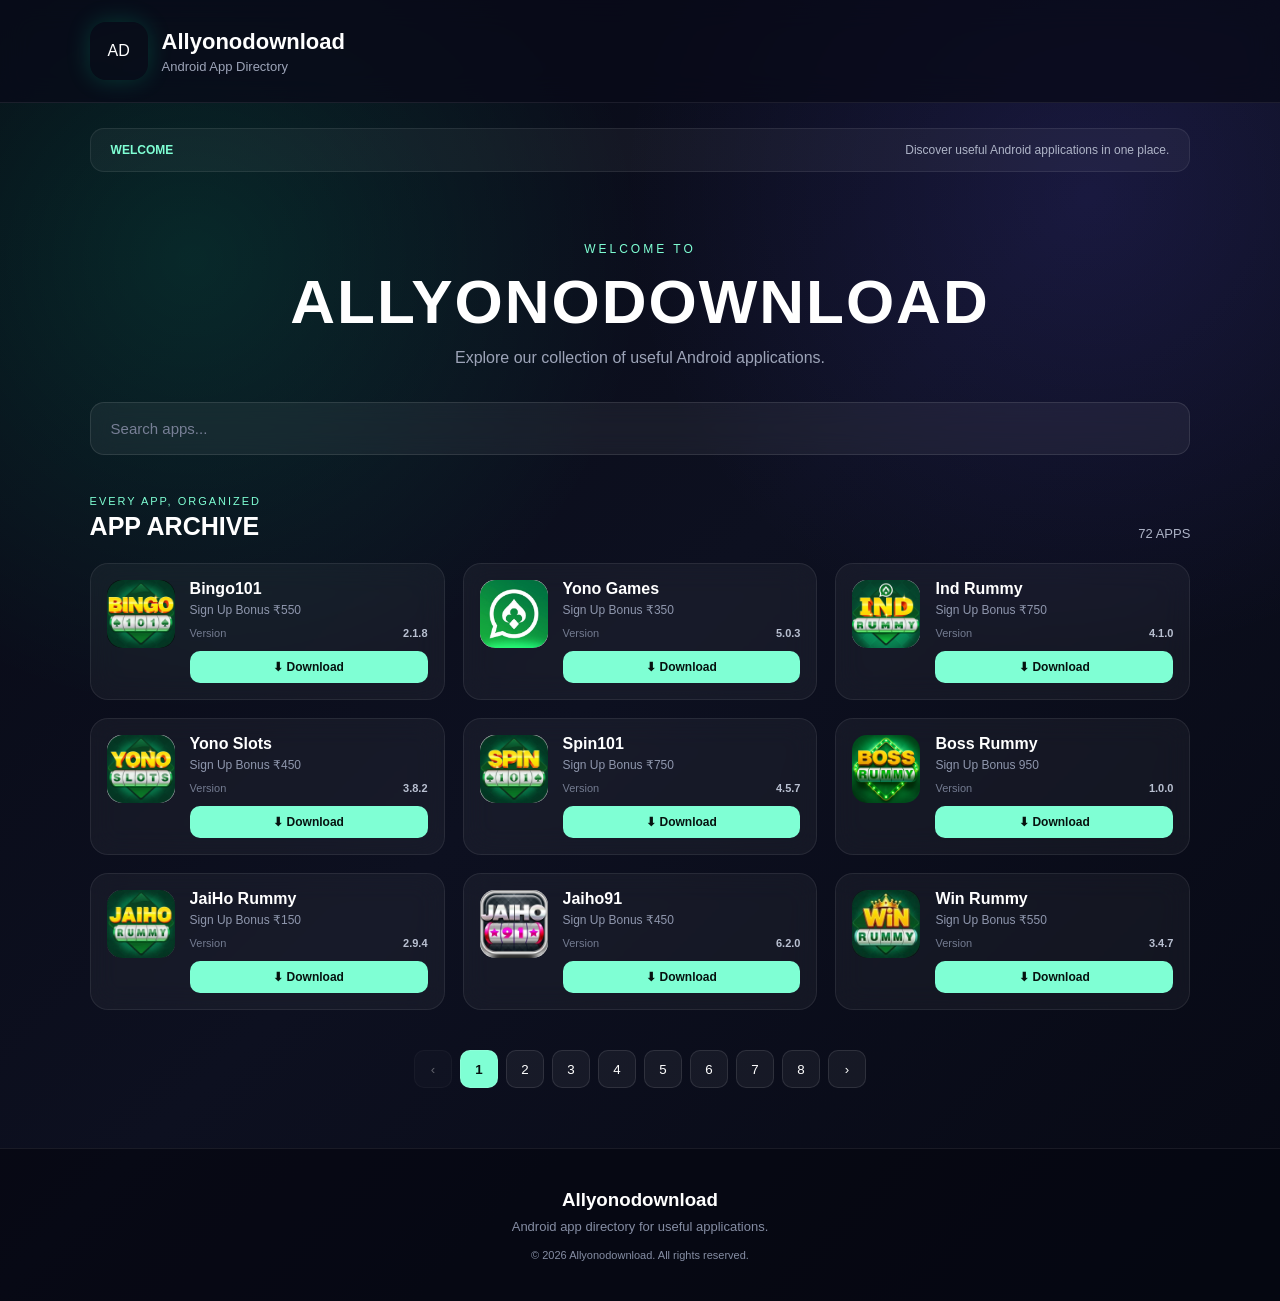
<file: Index.html>
<!DOCTYPE html>
<html lang="en">
<head>
    <meta charset="UTF-8">
    <meta name="viewport" content="width=device-width, initial-scale=1.0">

    <title>Allyonodownload</title>
    <meta name="description" content="Allyonodownload - Discover useful Android applications in one place.">

    <link rel="stylesheet" href="style.css">
</head>

<body>

    <header class="header">
        <div class="brand">
            <div class="brand-logo">AD</div>

            <div>
                <h1>Allyonodownload</h1>
                <p>Android App Directory</p>
            </div>
        </div>
    </header>

    <div class="notice">
        <strong>WELCOME</strong>
        <span>Discover useful Android applications in one place.</span>
    </div>

    <main class="container">

        <section class="hero">
            <p class="small-title">WELCOME TO</p>
            <h2>ALLYONODOWNLOAD</h2>
            <p>Explore our collection of useful Android applications.</p>
        </section>

        <section class="search-section">
            <input
                type="search"
                id="searchInput"
                placeholder="Search apps..."
                autocomplete="off"
            >
        </section>

        <section class="archive-heading">
            <div>
                <p>EVERY APP, ORGANIZED</p>
                <h2>APP ARCHIVE</h2>
            </div>

            <span id="appCount">53 APPS</span>
        </section>

        <section id="appList" class="app-list">
            <!-- Apps will appear here -->
        </section>

        <div id="noResults" class="no-results" style="display:none;">
            <h3>No apps found</h3>
            <p>Try searching with another name.</p>
        </div>

        <nav class="pagination" id="pagination">
            <!-- Pagination will appear here -->
        </nav>

    </main>

    <footer class="footer">
        <h3>Allyonodownload</h3>

        <p>
            Android app directory for useful applications.
        </p>

        <p class="copyright">
            © 2026 Allyonodownload. All rights reserved.
        </p>
    </footer>

    <script src="script.js"></script>

</body>
  </html>
</file>
<file: style.css>
* {
    margin: 0;
    padding: 0;
    box-sizing: border-box;
}

body {
    font-family: Arial, Helvetica, sans-serif;
    color: #ffffff;
    min-height: 100vh;
    background:
        radial-gradient(circle at 15% 20%, rgba(0, 255, 170, 0.12), transparent 30%),
        radial-gradient(circle at 85% 15%, rgba(100, 80, 255, 0.14), transparent 30%),
        linear-gradient(135deg, #070914, #0d1020 50%, #070914);
}

/* Header */
.header {
    padding: 22px 7%;
    border-bottom: 1px solid rgba(255,255,255,0.08);
    background: rgba(8, 10, 24, 0.75);
    backdrop-filter: blur(15px);
}

.brand {
    display: flex;
    align-items: center;
    gap: 14px;
}

/* Logo */
.brand-logo {
    width: 58px;
    height: 58px;
    min-width: 58px;
    border-radius: 16px;
    overflow: hidden;
    display: flex;
    align-items: center;
    justify-content: center;
    flex-shrink: 0;
    box-shadow: 0 0 25px rgba(0,255,180,0.18);
}

.brand-logo img {
    width: 100%;
    height: 100%;
    object-fit: contain;
    display: block;
}

.brand h1 {
    font-size: 22px;
}

.brand p {
    color: #9da4b8;
    font-size: 13px;
    margin-top: 4px;
}

/* Notice */
.notice {
    margin: 25px auto;
    width: 86%;
    max-width: 1200px;
    padding: 14px 20px;
    display: flex;
    justify-content: space-between;
    gap: 15px;
    border: 1px solid rgba(255,255,255,0.08);
    border-radius: 14px;
    background: rgba(255,255,255,0.045);
}

.notice strong {
    color: #7fffd4;
    font-size: 12px;
}

.notice span {
    color: #aeb4c7;
    font-size: 12px;
}

/* Container */
.container {
    width: 86%;
    max-width: 1200px;
    margin: auto;
}

/* Hero */
.hero {
    text-align: center;
    padding: 45px 10px 35px;
}

.small-title {
    color: #7fffd4;
    font-size: 12px;
    letter-spacing: 3px;
    margin-bottom: 10px;
}

.hero h2 {
    font-size: clamp(32px, 6vw, 62px);
    letter-spacing: 2px;
    margin-bottom: 12px;
}

.hero p:last-child {
    color: #9da4b8;
}

/* Search */
.search-section {
    margin-bottom: 40px;
}

#searchInput {
    width: 100%;
    padding: 17px 20px;
    border: 1px solid rgba(255,255,255,0.1);
    border-radius: 14px;
    outline: none;
    color: white;
    font-size: 15px;
    background: rgba(255,255,255,0.055);
    backdrop-filter: blur(12px);
}

#searchInput::placeholder {
    color: #777f96;
}

#searchInput:focus {
    border-color: rgba(127,255,212,0.5);
    box-shadow: 0 0 20px rgba(127,255,212,0.08);
}

/* Archive */
.archive-heading {
    display: flex;
    justify-content: space-between;
    align-items: end;
    margin-bottom: 22px;
}

.archive-heading p {
    color: #7fffd4;
    font-size: 11px;
    letter-spacing: 2px;
    margin-bottom: 5px;
}

.archive-heading h2 {
    font-size: 25px;
}

.archive-heading span {
    color: #aeb4c7;
    font-size: 13px;
}

/* App Grid */
.app-list {
    display: grid;
    grid-template-columns: repeat(3, 1fr);
    gap: 18px;
}

/* Card */
.app-card {
    padding: 16px;
    display: flex;
    gap: 15px;
    border: 1px solid rgba(255,255,255,0.08);
    border-radius: 18px;
    background: rgba(255,255,255,0.045);
    backdrop-filter: blur(14px);
    transition: 0.25s ease;
}

.app-card:hover {
    transform: translateY(-5px);
    border-color: rgba(127,255,212,0.28);
    box-shadow: 0 15px 40px rgba(0,0,0,0.25);
}

.app-image img {
    width: 68px;
    height: 68px;
    border-radius: 15px;
    object-fit: cover;
}

.app-info {
    min-width: 0;
    flex: 1;
}

.app-info h3 {
    font-size: 16px;
    margin-bottom: 5px;
    white-space: nowrap;
    overflow: hidden;
    text-overflow: ellipsis;
}

.app-info > p {
    color: #8f97ad;
    font-size: 12px;
    margin-bottom: 10px;
}

.app-meta {
    display: flex;
    justify-content: space-between;
    font-size: 11px;
    color: #747c91;
    margin-bottom: 12px;
}

.app-meta strong {
    color: #b9c0d1;
}

/* Download */
.download-btn {
    display: block;
    text-align: center;
    text-decoration: none;
    padding: 9px 10px;
    border-radius: 10px;
    color: #06120f;
    background: #7fffd4;
    font-size: 12px;
    font-weight: bold;
    transition: 0.2s;
}

.download-btn:hover {
    transform: scale(1.03);
}

/* Pagination */
.pagination {
    display: flex;
    justify-content: center;
    gap: 8px;
    margin: 40px 0;
    flex-wrap: wrap;
}

.pagination button {
    min-width: 38px;
    height: 38px;
    border: 1px solid rgba(255,255,255,0.1);
    border-radius: 10px;
    background: rgba(255,255,255,0.05);
    color: #ffffff;
    cursor: pointer;
}

.pagination button.active {
    background: #7fffd4;
    color: #06120f;
    font-weight: bold;
}

.pagination button:disabled {
    opacity: 0.35;
    cursor: not-allowed;
}

/* No Results */
.no-results {
    text-align: center;
    padding: 50px 10px;
}

.no-results h3 {
    margin-bottom: 8px;
}

.no-results p {
    color: #8f97ad;
}

/* Footer */
.footer {
    margin-top: 60px;
    padding: 40px 7%;
    text-align: center;
    border-top: 1px solid rgba(255,255,255,0.08);
    background: rgba(5,7,16,0.7);
}

.footer h3 {
    margin-bottom: 8px;
}

.footer p {
    color: #858da3;
    font-size: 13px;
}

.copyright {
    margin-top: 15px;
    font-size: 11px !important;
}

/* Mobile */
@media (max-width: 900px) {
    .app-list {
        grid-template-columns: repeat(2, 1fr);
    }
}

@media (max-width: 600px) {
    .container,
    .notice {
        width: 92%;
    }

    .app-list {
        grid-template-columns: 1fr;
    }

    .notice {
        flex-direction: column;
    }

    .hero {
        padding-top: 30px;
    }

    .archive-heading {
        align-items: start;
    }
    }
</file>
